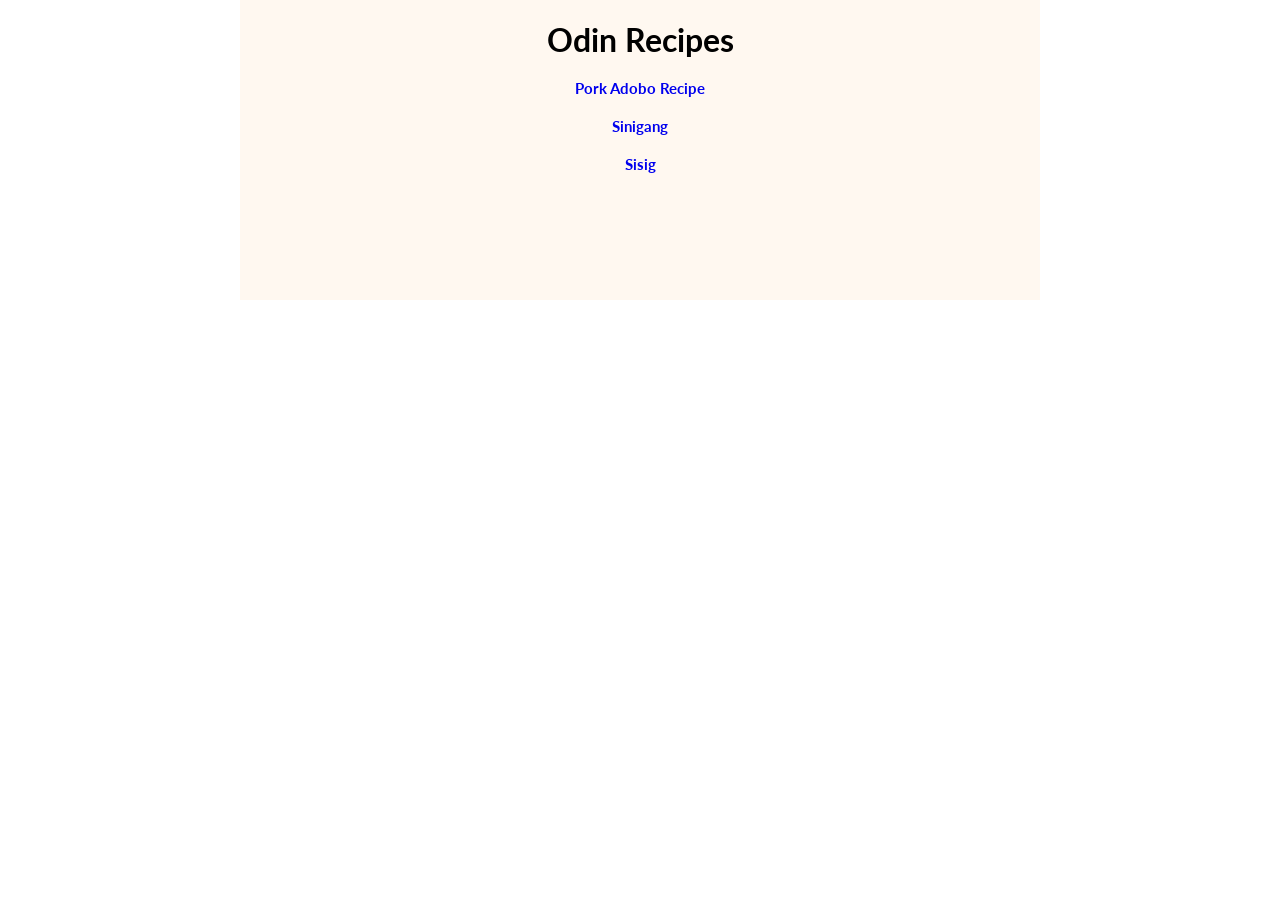
<file: index.html>
<!DOCTYPE html>
<html lang="en">
<head>
    <meta charset="UTF-8">
    <meta name="viewport" content="width=device-width, initial-scale=1.0">
    <title>Adobo Recipe</title>
    <link rel="preconnect" href="https://fonts.googleapis.com">
    <link rel="preconnect" href="https://fonts.gstatic.com" crossorigin>
    <link href="https://fonts.googleapis.com/css2?family=Lato:ital,wght@0,100;0,300;0,400;0,700;0,900;1,100;1,300;1,400;1,700;1,900&display=swap" rel="stylesheet">
    <link rel="stylesheet" href="style.css">
</head>
<body>
    <div class="container">
    <h1>Odin Recipes</h1>
        <ul>
            <li><a href="recipes/adobo.html">Pork Adobo Recipe</a></li>
            <li><a href="recipes/sinigang.html">Sinigang</a></li>
            <li><a href="recipes/sisig.html">Sisig</a></li>
        </ul>
    </div>

</body>
</html>
</file>
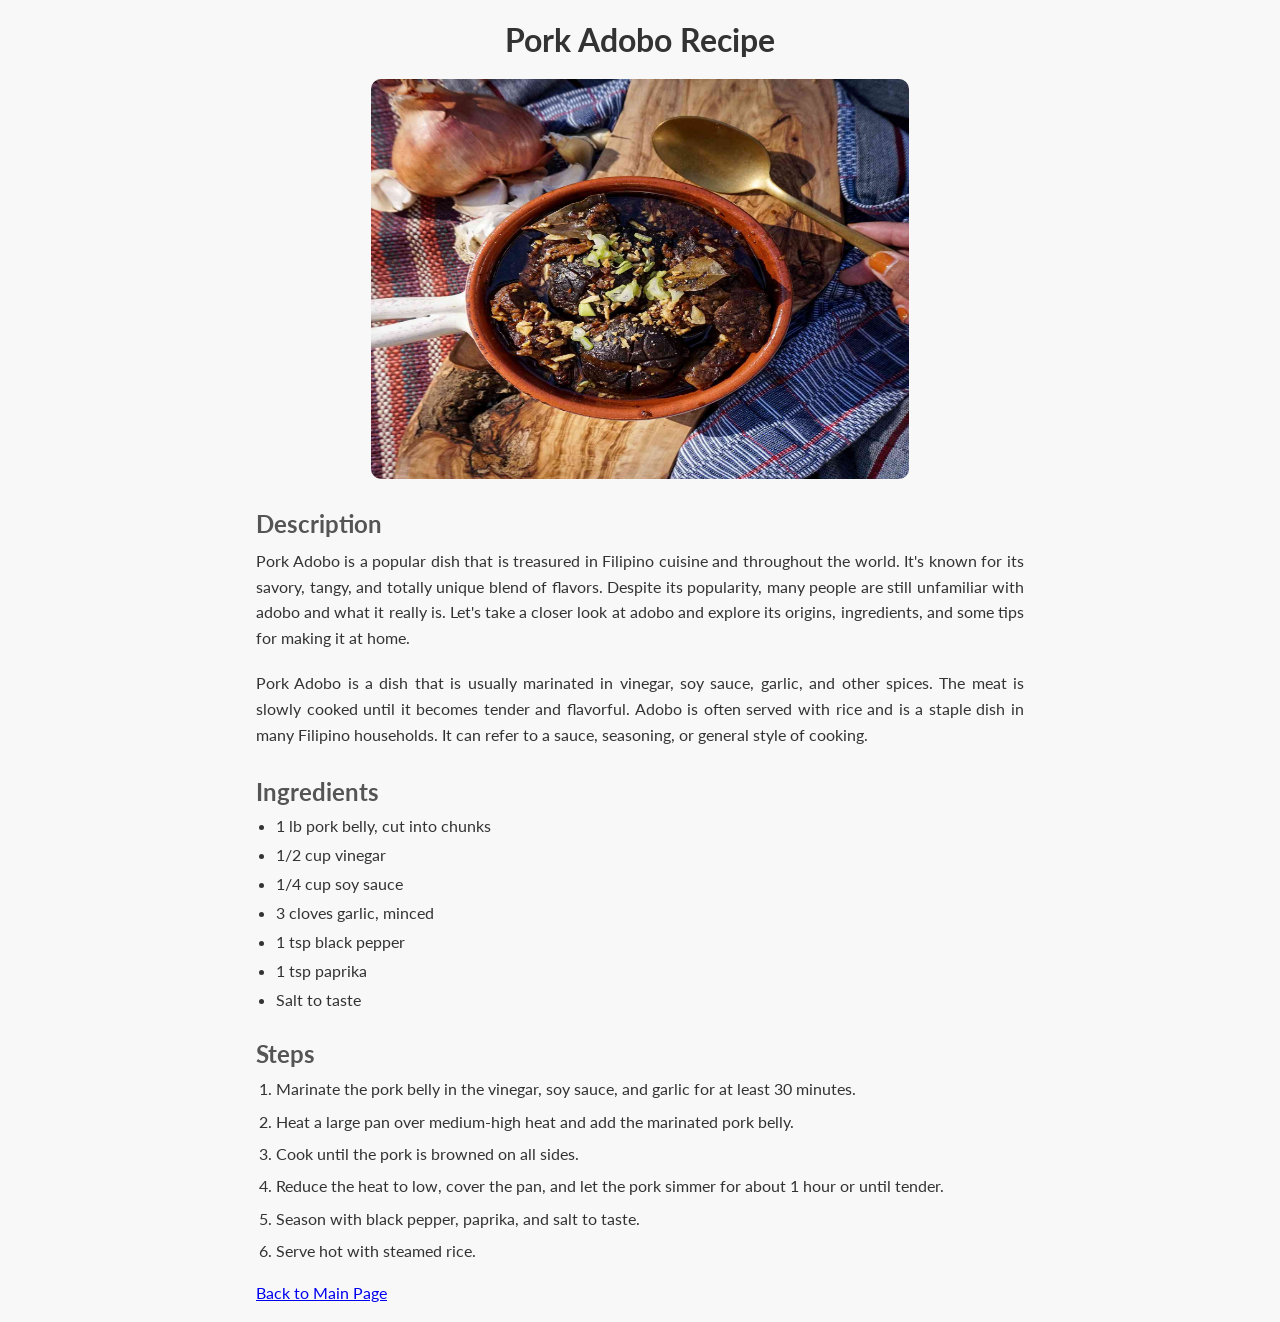
<file: recipes/adobo.html>
<!DOCTYPE html>
<html lang="en">
<head>
    <meta charset="UTF-8">
    <meta name="viewport" content="width=device-width, initial-scale=1.0">
    <title>Adobo Recipe</title>
    <link rel="preconnect" href="https://fonts.googleapis.com">
    <link rel="preconnect" href="https://fonts.gstatic.com" crossorigin>
    <link href="https://fonts.googleapis.com/css2?family=Lato:ital,wght@0,100;0,300;0,400;0,700;0,900;1,100;1,300;1,400;1,700;1,900&display=swap" rel="stylesheet">
    <link rel="stylesheet" href="adobo.css">
</head>
<body>
    <div class="container">
        <h1>Pork Adobo Recipe</h1>
        <img src="./img/adobo.jpg" alt="Pork Adobo" height="400" width="400">
        <h2>Description</h2>
        <p>Pork Adobo is a popular dish that is treasured in Filipino cuisine and throughout 
            the world. It's known for its savory, tangy, and totally unique blend of flavors.
            Despite its popularity, many people are still unfamiliar with adobo and what it 
            really is. Let's take a closer look at adobo and explore its origins, ingredients,
            and some tips for making it at home.</p>
        <p>Pork Adobo is a dish that is usually marinated in vinegar, soy sauce, garlic, and 
            other spices. The meat is slowly cooked until it becomes tender and flavorful. 
            Adobo is often served with rice and is a staple dish in many Filipino households. 
            It can refer to a sauce, seasoning, or general style of cooking.</p>

        <h2>Ingredients</h2>
        <ul>
            <li>1 lb pork belly, cut into chunks</li>
            <li>1/2 cup vinegar</li>
            <li>1/4 cup soy sauce</li>
            <li>3 cloves garlic, minced</li>
            <li>1 tsp black pepper</li>
            <li>1 tsp paprika</li>
            <li>Salt to taste</li>
        </ul>

        <h2>Steps</h2>
        <ol>
            <li>Marinate the pork belly in the vinegar, soy sauce, and garlic for at least 30 minutes.</li>
            <li>Heat a large pan over medium-high heat and add the marinated pork belly.</li>
            <li>Cook until the pork is browned on all sides.</li>
            <li>Reduce the heat to low, cover the pan, and let the pork simmer for about 1 hour or until tender.</li>
            <li>Season with black pepper, paprika, and salt to taste.</li>
            <li>Serve hot with steamed rice.</li>
        </ol>
        <a href="../index.html">Back to Main Page</a>
    </div>

</body>
</html>
</file>
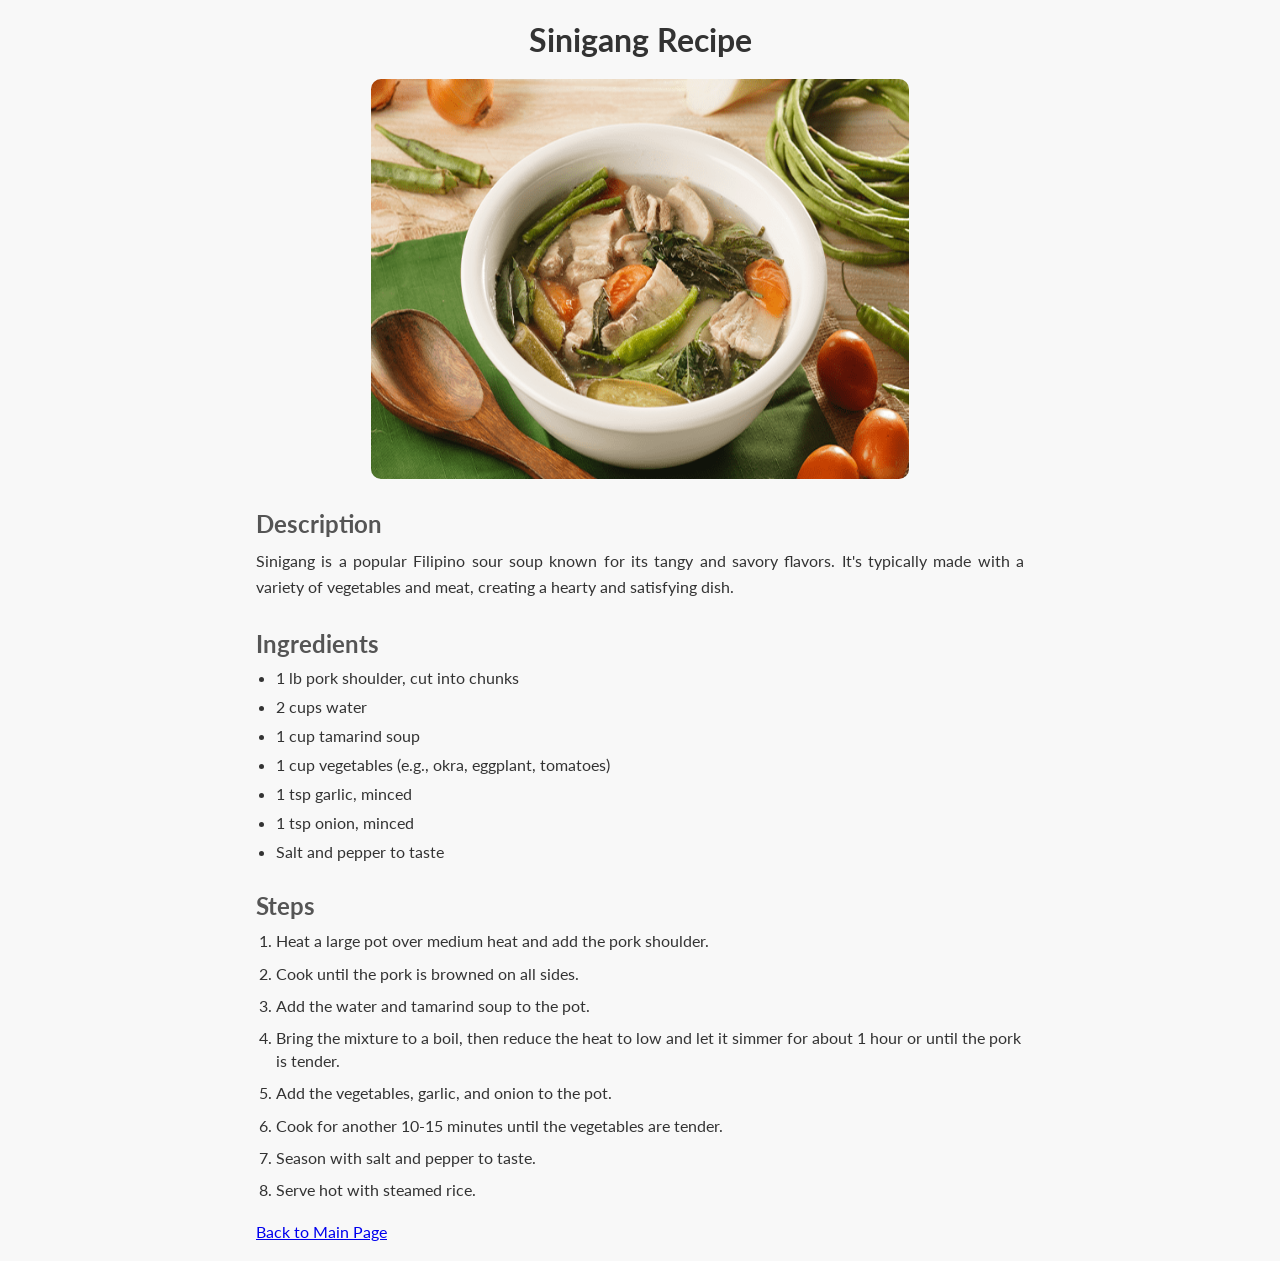
<file: recipes/sinigang.html>
<!DOCTYPE html>
<html lang="en">
<head>
    <meta charset="UTF-8">
    <meta name="viewport" content="width=device-width, initial-scale=1.0">
    <title>Sinigang Recipe</title>
    <link rel="preconnect" href="https://fonts.googleapis.com">
    <link rel="preconnect" href="https://fonts.gstatic.com" crossorigin>
    <link href="https://fonts.googleapis.com/css2?family=Lato:ital,wght@0,100;0,300;0,400;0,700;0,900;1,100;1,300;1,400;1,700;1,900&display=swap" rel="stylesheet">
    <link rel="stylesheet" href="sinigang.css">
</head>
<body>
    <div class="container">
        <h1>Sinigang Recipe</h1>
        <img src="./img/sinigang.png" alt="Sinigang" height="400" width="400">
        <h2>Description</h2>
        <p>Sinigang is a popular Filipino sour soup known for its tangy and savory flavors. It's typically made with a variety of vegetables and meat, creating a hearty and satisfying dish.</p>

        <h2>Ingredients</h2>
        <ul>
            <li>1 lb pork shoulder, cut into chunks</li>
            <li>2 cups water</li>
            <li>1 cup tamarind soup</li>
            <li>1 cup vegetables (e.g., okra, eggplant, tomatoes)</li>
            <li>1 tsp garlic, minced</li>
            <li>1 tsp onion, minced</li>
            <li>Salt and pepper to taste</li>
        </ul>

        <h2>Steps</h2>
        <ol>
            <li>Heat a large pot over medium heat and add the pork shoulder.</li>
            <li>Cook until the pork is browned on all sides.</li>
            <li>Add the water and tamarind soup to the pot.</li>
            <li>Bring the mixture to a boil, then reduce the heat to low and let it simmer for about 1 hour or until the pork is tender.</li>
            <li>Add the vegetables, garlic, and onion to the pot.</li>
            <li>Cook for another 10-15 minutes until the vegetables are tender.</li>
            <li>Season with salt and pepper to taste.</li>
            <li>Serve hot with steamed rice.</li>
        </ol>

        <a href="../index.html">Back to Main Page</a>
    </div>
</body>
</html>
</file>
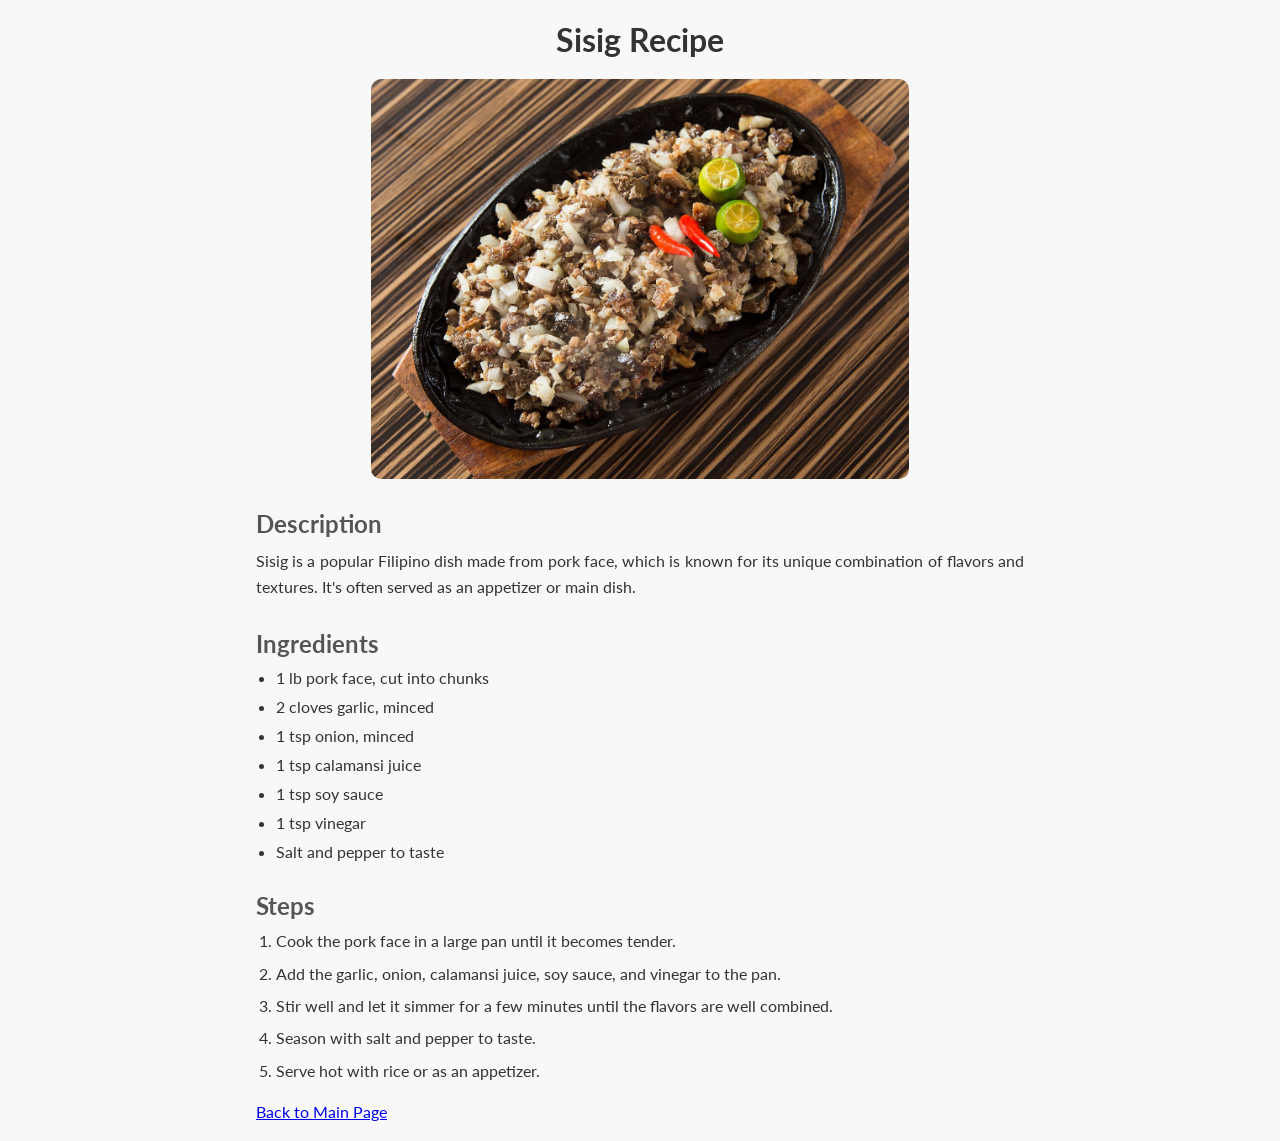
<file: recipes/sisig.html>
<!DOCTYPE html>
<html lang="en">
<head>
    <meta charset="UTF-8">
    <meta name="viewport" content="width=device-width, initial-scale=1.0">
    <title>Sisig Recipe</title>
    <link rel="preconnect" href="https://fonts.googleapis.com">
    <link rel="preconnect" href="https://fonts.gstatic.com" crossorigin>
    <link href="https://fonts.googleapis.com/css2?family=Lato:ital,wght@0,100;0,300;0,400;0,700;0,900;1,100;1,300;1,400;1,700;1,900&display=swap" rel="stylesheet">
    <link rel="stylesheet" href="sisig.css">
</head>
<body>
    <div class="container">
        <h1>Sisig Recipe</h1>
        <img src="./img/sisig.jpg" alt="Sisig" height="400" width="400">
        <h2>Description</h2>
        <p>Sisig is a popular Filipino dish made from pork face, which is known for its unique combination of flavors and textures. It's often served as an appetizer or main dish.</p>

        <h2>Ingredients</h2>
        <ul>
            <li>1 lb pork face, cut into chunks</li>
            <li>2 cloves garlic, minced</li>
            <li>1 tsp onion, minced</li>
            <li>1 tsp calamansi juice</li>
            <li>1 tsp soy sauce</li>
            <li>1 tsp vinegar</li>
            <li>Salt and pepper to taste</li>
        </ul>

        <h2>Steps</h2>
        <ol>
            <li>Cook the pork face in a large pan until it becomes tender.</li>
            <li>Add the garlic, onion, calamansi juice, soy sauce, and vinegar to the pan.</li>
            <li>Stir well and let it simmer for a few minutes until the flavors are well combined.</li>
            <li>Season with salt and pepper to taste.</li>
            <li>Serve hot with rice or as an appetizer.</li>
        </ol>

        <a href="../index.html">Back to Main Page</a>
    </div>
    
</body>
</html>
</file>
<file: style.css>
*{
    padding: 0;
    margin: 0;
    box-sizing: border-box;
    font-family: Lato, sans-serif;
}
.container{
    max-width: 800px;
    margin: 0 auto;
    height: 300px;
    background-color: #FFF8F0;
    padding: 20px;
    text-align: center;
}

.container h1{
    margin-bottom: 10px;
}

.container ul{
    list-style: none;
}
.container ul li{
    padding: 10px;
    font-size: 15px;
    font-weight: bold;
}
.container ul li a{
    text-decoration: none;
}
</file>
<file: recipes/adobo.css>
*{
    font-family: 'Lato', sans-serif;
    margin: 0;
    padding: 0;
}
body {
    background-color: #f8f8f8;
    color: #333;
}
.container {
    width: 60%;
    margin: 0 auto;
    padding: 20px;
}
.container h1 {
    text-align: center;
    margin-bottom: 20px;
}
.container img {
    display: block;
    margin: 0 auto 20px auto;
    border-radius: 10px;
    width: 70%;
}
.container h2 {
    margin-top: 30px;
    color: #555;
    margin-bottom: 10px;
}
.container p {
    line-height: 1.6;
    margin-bottom: 20px;
    text-align: justify;
}
.container ul {
    list-style-type: disc;
    margin-left: 20px;
    margin-bottom: 20px;
}
.container li {
    margin-bottom: 10px;
}
.container ol {
    margin-left: 20px;
    margin-bottom: 20px;
}
.container ol li{
    line-height: 1.4;
}
</file>
<file: recipes/sinigang.css>
*{
    font-family: 'Lato', sans-serif;
    margin: 0;
    padding: 0;
}
body {
    background-color: #f8f8f8;
    color: #333;
}
.container {
    width: 60%;
    margin: 0 auto;
    padding: 20px;
}
.container h1 {
    text-align: center;
    margin-bottom: 20px;
}
.container img {
    display: block;
    margin: 0 auto 20px auto;
    border-radius: 10px;
    width: 70%;
}
.container h2 {
    margin-top: 30px;
    color: #555;
    margin-bottom: 10px;
}
.container p {
    line-height: 1.6;
    margin-bottom: 20px;
    text-align: justify;
}
.container ul {
    list-style-type: disc;
    margin-left: 20px;
    margin-bottom: 20px;
}
.container li {
    margin-bottom: 10px;
}
.container ol {
    margin-left: 20px;
    margin-bottom: 20px;
}
.container ol li{
    line-height: 1.4;
}
</file>
<file: recipes/sisig.css>
*{
    font-family: 'Lato', sans-serif;
    margin: 0;
    padding: 0;
}
body {
    background-color: #f8f8f8;
    color: #333;
}
.container {
    width: 60%;
    margin: 0 auto;
    padding: 20px;
}
.container h1 {
    text-align: center;
    margin-bottom: 20px;
}
.container img {
    display: block;
    margin: 0 auto 20px auto;
    border-radius: 10px;
    width: 70%;
}
.container h2 {
    margin-top: 30px;
    color: #555;
    margin-bottom: 10px;
}
.container p {
    line-height: 1.6;
    margin-bottom: 20px;
    text-align: justify;
}
.container ul {
    list-style-type: disc;
    margin-left: 20px;
    margin-bottom: 20px;
}
.container li {
    margin-bottom: 10px;
}
.container ol {
    margin-left: 20px;
    margin-bottom: 20px;
}
.container ol li{
    line-height: 1.4;
}
</file>
